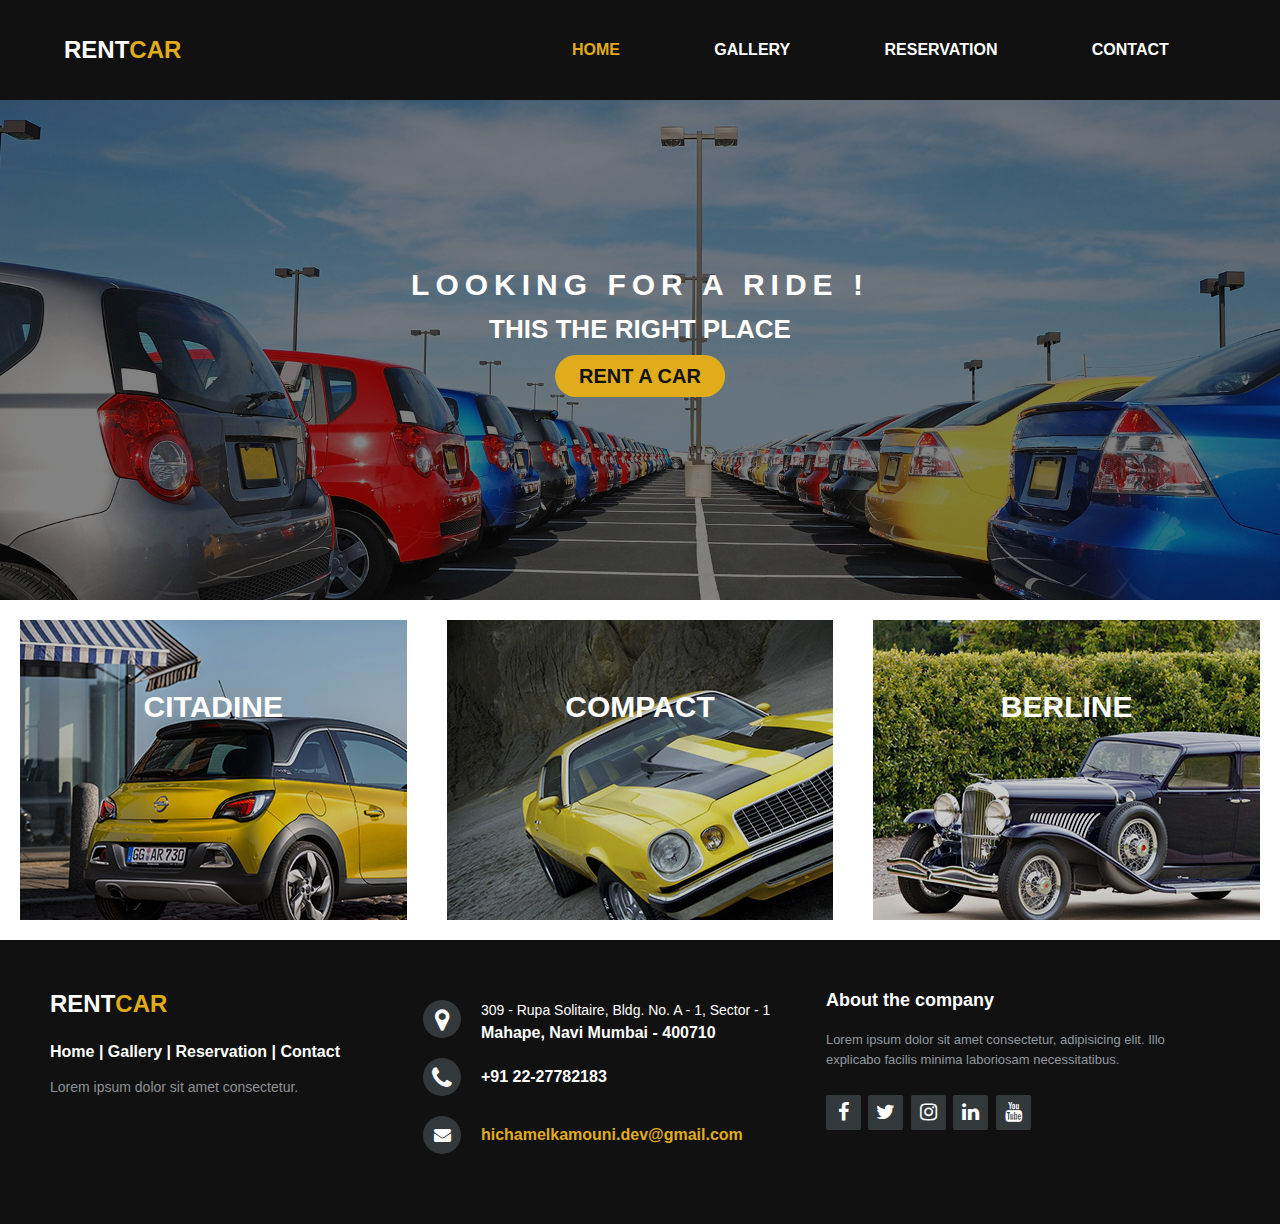
<file: index.html>
<!DOCTYPE html>
<html lang="en" dir="ltr">

<head>
    <meta charset="utf-8">
    <title></title>
    <link rel="stylesheet" href="style-home.css">
    <meta name="viewport" content="width=device-width, initial-scale=1">
    <meta name="description" content="website for rental cars">
    <meta name="keywords" content="rental cars, rent a car, car rental, rent, rentcar">


    <!-- symbols -->
    <link rel="stylesheet" href="https://cdnjs.cloudflare.com/ajax/libs/font-awesome/5.14.0/css/all.min.css">
    <!-- social media icons -->
    <link rel="stylesheet" href="http://maxcdn.bootstrapcdn.com/font-awesome/4.2.0/css/font-awesome.min.css">

</head>

<body>

    <!------------ beginning of the header --------->
    <nav>
        <input id="nav-toggle" type="checkbox">
        <div class="logo"><strong>RENT<span style="color:#e0ac1c">CAR</strong></span>
        </div>
        <ul class="links">
            <li><a href="index.html" style="color: #e0ac1c;">HOME</a></li>
            <li><a href="gallery.html">GALLERY</a></li>
            <li><a href="reservation.html">RESERVATION</a></li>
            <li><a href="contact.html">CONTACT</a></li>
        </ul>
        <label for="nav-toggle" class="icon-burger">
        <div class="line"></div>
        <div class="line"></div>
        <div class="line"></div>
    </label>
    </nav>
    <!------------ end of the header ------------->

    <!----------- begin of hero image ------------->
    <div class="hero-image">
        <div class="container">
            <h2><span>LOOKING FOR A RIDE !</span></h2>
            <span class="des">this the right place</span>
            <!------------ div for space between elements ------->
            <div class="div-for-space"></div>
            <!---------------- end of space between ---------->
            <a class="btn1" href="reservation.html">rent a car</a>
        </div>
    </div>
    <!----------- end of hero image  ------------------>


    <!------------ div for space between elements ------->
    <div class="div-for-space"></div>
    <!---------------- end of space between ---------->


    <!--image row start-->
    <div class="roww">
        <!--image card start-->
        <div class="imagee">
            <img src="images/citadine.jpg" alt="citadine">
            <div class="details">
                <h2><span>citadine</span></h2>
                <p>Lorem ipsum dolor sit amet, consectetur adipiscing elit, sed do eiusmod tempor incididunt ut labore et dolore magna aliqua.</p>
                <div class="more">
                    <a href="gallery.html" class="read-more">Read <span>More</span></a>
                    <div class="icon-links">
                        <a href="#"><i class="fas fa-heart"></i></a>
                        <a href="#"><i class="fas fa-eye"></i></a>
                        <a href="#"><i class="fas fa-paperclip"></i></a>
                    </div>
                </div>
            </div>
        </div>
        <!--image card end-->
        <!--image card start-->
        <div class="imagee">
            <img src="images/compact.jpg" alt="compact">
            <div class="details">
                <h2><span>compact</span></h2>
                <p>Lorem ipsum dolor sit amet, consectetur adipiscing elit, sed do eiusmod tempor incididunt ut labore et dolore magna aliqua.</p>
                <div class="more">
                    <a href="gallery.html" class="read-more">Read <span>More</span></a>
                    <div class="icon-links">
                        <a href="#"><i class="fas fa-heart"></i></a>
                        <a href="#"><i class="fas fa-eye"></i></a>
                        <a href="#"><i class="fas fa-paperclip"></i></a>
                    </div>
                </div>
            </div>
        </div>
        <!--image card end-->
        <!--image card start-->
        <div class="imagee">
            <img src="images/berline.jpg" alt="berline">
            <div class="details">
                <h2><span>berline</span></h2>
                <p>Lorem ipsum dolor sit amet, consectetur adipiscing elit, sed do eiusmod tempor incididunt ut labore et dolore magna aliqua.</p>
                <div class="more">
                    <a href="gallery.html" class="read-more">Read <span>More</span></a>
                    <div class="icon-links">
                        <a href="#"><i class="fas fa-heart"></i></a>
                        <a href="#"><i class="fas fa-eye"></i></a>
                        <a href="#"><i class="fas fa-paperclip"></i></a>
                    </div>
                </div>
            </div>
        </div>
        <!--image card end-->
    </div>
    <!--image row end-->




    <!------------ beginning of footer --------->
    <footer class="footer-distributed">

        <div class="footer-left">
            <h3>RENT<span>CAR</span></h3>

            <p class="footer-links">
                <a href="#">Home</a> |
                <a href="#">Gallery</a> |
                <a href="#">Reservation</a> |
                <a href="#">Contact</a>
            </p>

            <p class="footer-company-name">Lorem ipsum dolor sit amet consectetur.</p>
        </div>

        <div class="footer-center">
            <div>
                <i class="fa fa-map-marker"></i>
                <p><span>309 - Rupa Solitaire,
                     Bldg. No. A - 1, Sector - 1</span> Mahape, Navi Mumbai - 400710</p>
            </div>

            <div>
                <i class="fa fa-phone"></i>
                <p>+91 22-27782183</p>
            </div>
            <div>
                <i class="fa fa-envelope"></i>
                <p><a href="mailto:hichamelkamouni.dev@gmail.com">hichamelkamouni.dev@gmail.com</a></p>
            </div>
        </div>
        <div class="footer-right">
            <p class="footer-company-about">
                <span>About the company</span> Lorem ipsum dolor sit amet consectetur, adipisicing elit. Illo explicabo facilis minima laboriosam necessitatibus.</p>
            <div class="footer-icons">
                <a href="#"><i class="fa fa-facebook"></i></a>
                <a href="#"><i class="fa fa-twitter"></i></a>
                <a href="#"><i class="fa fa-instagram"></i></a>
                <a href="#"><i class="fa fa-linkedin"></i></a>
                <a href="#"><i class="fa fa-youtube"></i></a>
            </div>
        </div>
    </footer>
    <!------------ end of the footer --------->

</body>

</html>
</file>
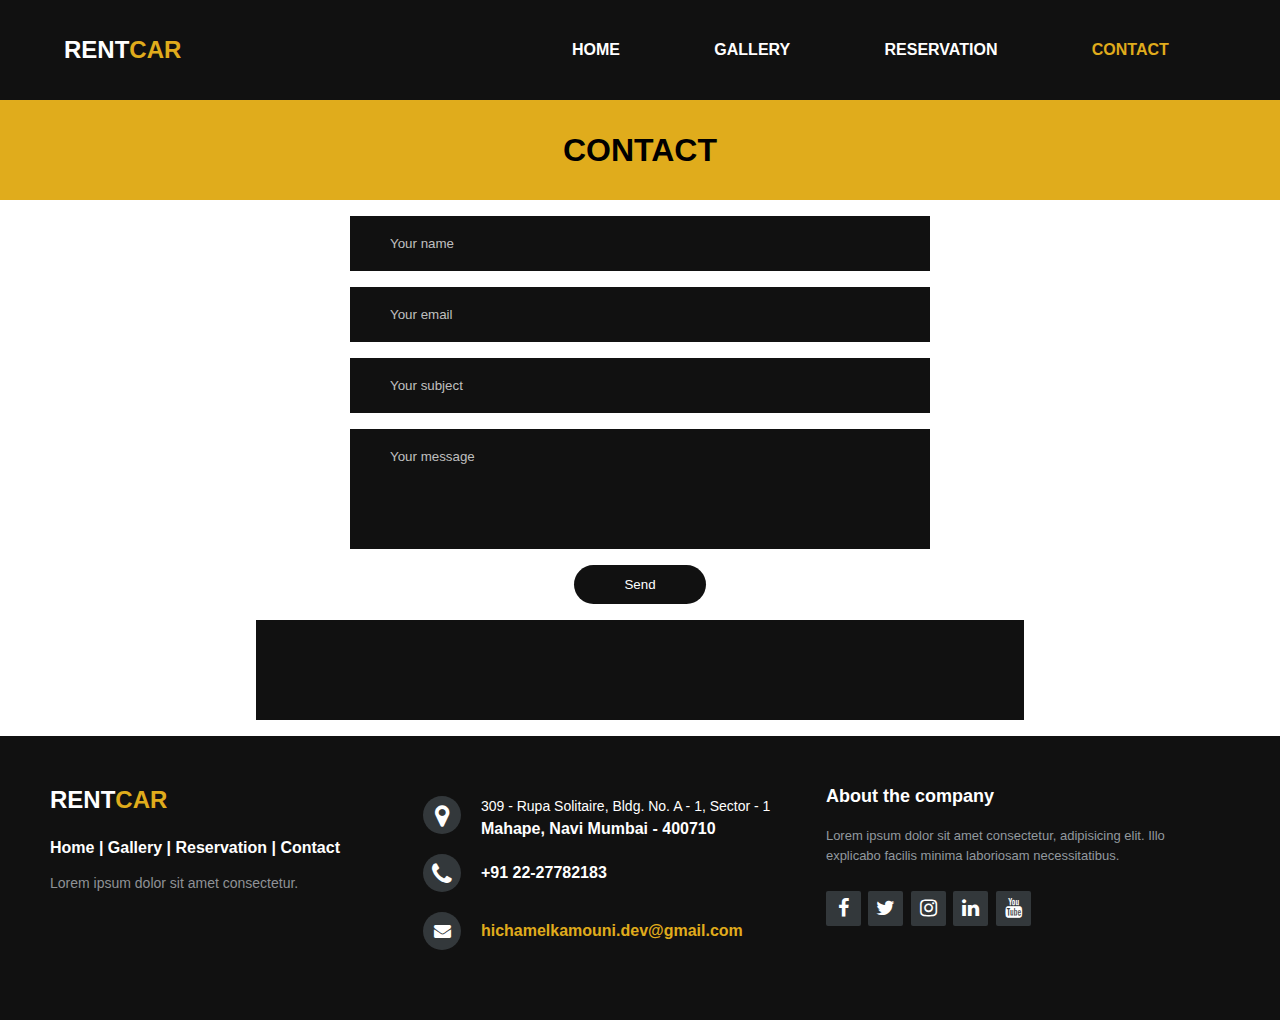
<file: contact.html>
<!DOCTYPE html>
<html lang="en" dir="ltr">

<head>
    <meta charset="utf-8">
    <title></title>
    <link rel="stylesheet" href="style-contact.css">
    <meta name="viewport" content="width=device-width, initial-scale=1">

    <!-- symbols -->
    <link rel="stylesheet" href="https://cdnjs.cloudflare.com/ajax/libs/font-awesome/5.14.0/css/all.min.css">
    <!-- social media icons -->
    <link rel="stylesheet" href="http://maxcdn.bootstrapcdn.com/font-awesome/4.2.0/css/font-awesome.min.css">

</head>

<body>


    <!------------ beginning of the header --------->
    <nav>
        <input id="nav-toggle" type="checkbox">
        <div class="logo"><strong>RENT<span style="color:#e0ac1c">CAR</strong></span>
        </div>
        <ul class="links">
            <li><a href="index.html">HOME</a></li>
            <li><a href="gallery.html">GALLERY</a></li>
            <li><a href="reservation.html">RESERVATION</a></li>
            <li><a href="contact.html" style="color: #e0ac1c;">CONTACT</a></li>
        </ul>
        <label for="nav-toggle" class="icon-burger">
        <div class="line"></div>
        <div class="line"></div>
        <div class="line"></div>
    </label>
    </nav>
    <!------------ end of the header --------->

    <div class="contact">
        <h1>CONTACT</h1>
    </div>

    <!------------ div for space between elements ------->
    <div class="div-for-space"></div>
    <!---------------- end of space between ---------->

    <div class="contact-section">

        <div class="border"></div>
        <form class="contact-form" action="index.html" method="post">
            <input type="text" id="name" class="contact-form-text contact-form-text2" placeholder="Your name" required>
            <input type="email" id="email" class="contact-form-text" placeholder="Your email">
            <input type="subject" id="subject" class="contact-form-text" placeholder="Your subject">
            <textarea id="message" class="contact-form-text" placeholder="Your message"></textarea>
            <center><input type="button" class="contact-form-btn" value="Send" onclick="xfunction()"></center>
        </form>
    </div>
    <!------------ div for space between elements ------->
    <div class="div-for-space"></div>
    <!---------------- end of space between ---------->

    <div class="data-area">

        <p class="space-p" id="afficher-name"></p>

        <p class="space-p" id="afficher-email"></p>

        <p class="space-p" id="afficher-subject"></p>

        <p class="space-p" id="afficher-message"></p>

    </div>

    <!------------ div for space between elements ------->
    <div class="div-for-space"></div>
    <!---------------- end of space between ---------->

    <!------------ beginning of footer --------->
    <footer class="footer-distributed">

        <div class="footer-left">
            <h3>RENT<span>CAR</span></h3>

            <p class="footer-links">
                <a href="#">Home</a> |
                <a href="#">Gallery</a> |
                <a href="#">Reservation</a> |
                <a href="#">Contact</a>
            </p>

            <p class="footer-company-name">Lorem ipsum dolor sit amet consectetur.</p>
        </div>

        <div class="footer-center">
            <div>
                <i class="fa fa-map-marker"></i>
                <p><span>309 - Rupa Solitaire,
                     Bldg. No. A - 1, Sector - 1</span> Mahape, Navi Mumbai - 400710</p>
            </div>

            <div>
                <i class="fa fa-phone"></i>
                <p>+91 22-27782183</p>
            </div>
            <div>
                <i class="fa fa-envelope"></i>
                <p><a href="mailto:hichamelkamouni.dev@gmail.com">hichamelkamouni.dev@gmail.com</a></p>
            </div>
        </div>
        <div class="footer-right">
            <p class="footer-company-about">
                <span>About the company</span> Lorem ipsum dolor sit amet consectetur, adipisicing elit. Illo explicabo facilis minima laboriosam necessitatibus.</p>
            <div class="footer-icons">
                <a href="#"><i class="fa fa-facebook"></i></a>
                <a href="#"><i class="fa fa-twitter"></i></a>
                <a href="#"><i class="fa fa-instagram"></i></a>
                <a href="#"><i class="fa fa-linkedin"></i></a>
                <a href="#"><i class="fa fa-youtube"></i></a>
            </div>
        </div>
    </footer>
    <!------------ end of the footer --------->









    <script type="text/javascript" src="js/contact-script.js"></script>

</body>

</html>
</file>
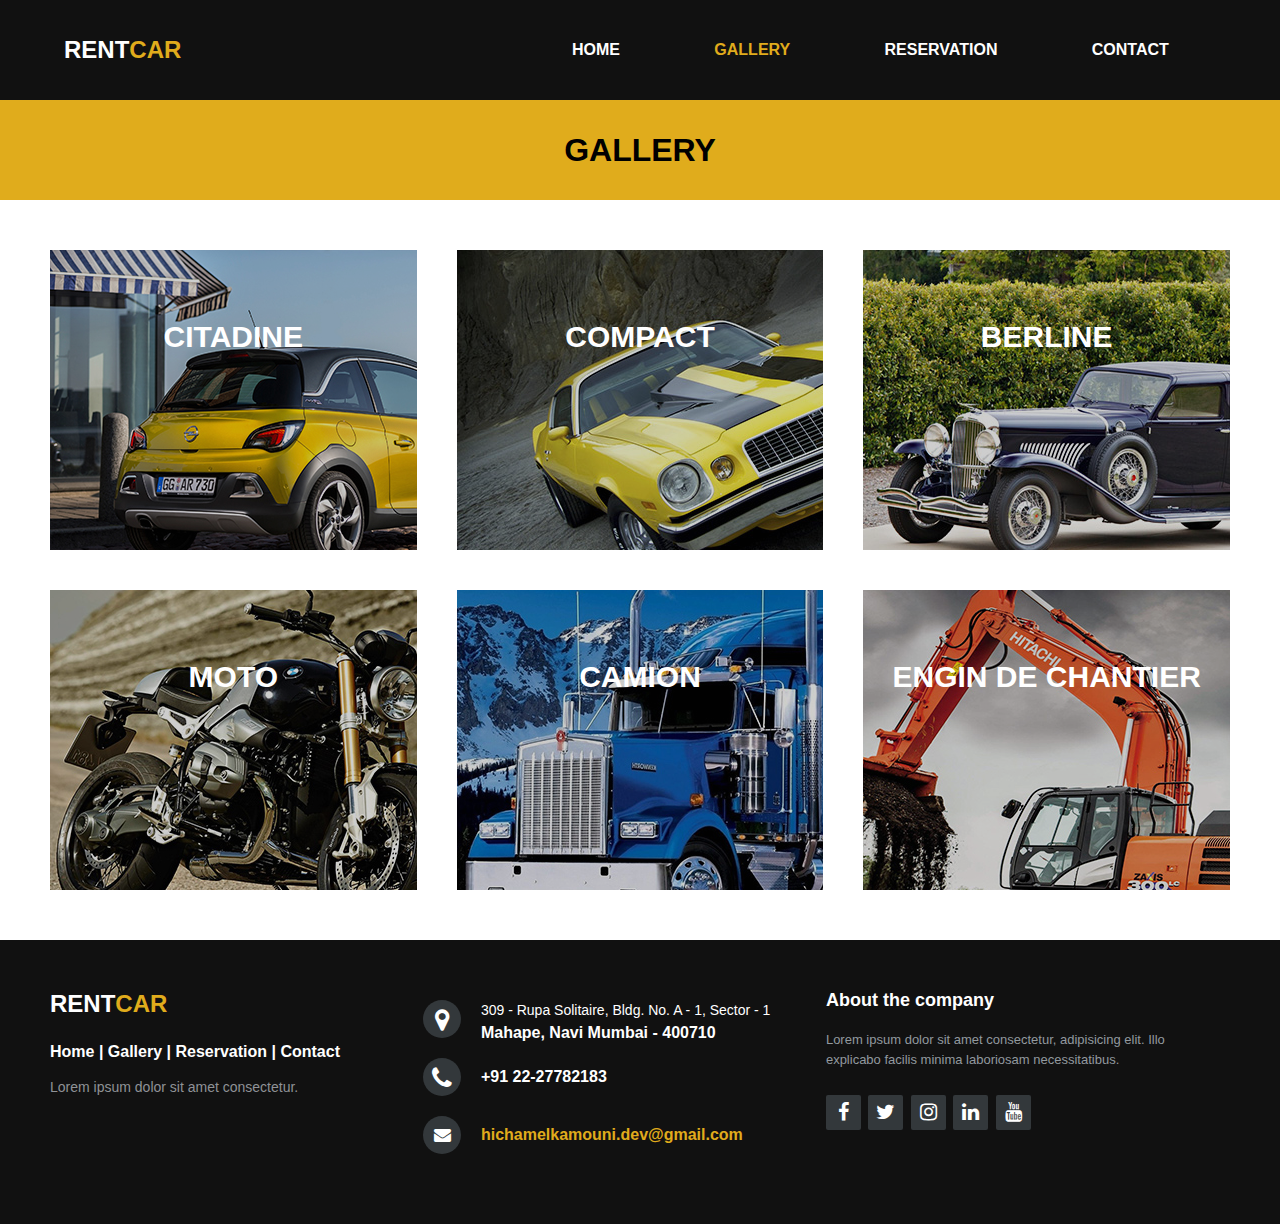
<file: gallery.html>
<!DOCTYPE html>
<html lang="en" dir="ltr">

<head>
    <meta charset="utf-8">
    <meta name="viewport" content="width=device-width, initial-scale=1.0">
    <title>GALLERY</title>
    <link rel="stylesheet" href="style-gallery.css">

    <!-- symbols -->
    <link rel="stylesheet" href="https://cdnjs.cloudflare.com/ajax/libs/font-awesome/5.14.0/css/all.min.css">
    <!-- social media icons -->
    <link rel="stylesheet" href="http://maxcdn.bootstrapcdn.com/font-awesome/4.2.0/css/font-awesome.min.css">

</head>

<body>
    <!------------ beginning of the header --------->
    <nav>
        <input id="nav-toggle" type="checkbox">
        <div class="logo"><strong>RENT<span style="color:#e0ac1c">CAR</strong></span>
        </div>
        <ul class="links">
            <li><a href="index.html">HOME</a></li>
            <li><a href="gallery.html" style="color: #e0ac1c;">GALLERY</a></li>
            <li><a href="reservation.html">RESERVATION</a></li>
            <li><a href="contact.html">CONTACT</a></li>
        </ul>
        <label for="nav-toggle" class="icon-burger">
            <div class="line"></div>
            <div class="line"></div>
            <div class="line"></div>
        </label>
    </nav>
    <!------------ end of the header --------->

    <!------------ beginning of the content --------->


    <div class="gallery">
        <h1>GALLERY</h1>
    </div>
    <!--image card layout start-->
    <div class="container">
        <!--image row start-->
        <div class="roww">
            <!--image card start-->
            <div class="imagee">
                <img src="images/citadine.jpg" alt="citadine">
                <div class="details">
                    <h2><span>citadine</span></h2>
                    <p>Lorem ipsum dolor sit amet, consectetur adipiscing elit, sed do eiusmod tempor incididunt ut labore et dolore magna aliqua.</p>
                    <div class="more">
                        <a href="Reservation.html" class="read-more">RENT <span>NOW</span></a>
                        <div class="icon-links">
                            <a href="#"><i class="fas fa-heart"></i></a>
                            <a href="#"><i class="fas fa-eye"></i></a>
                            <a href="#"><i class="fas fa-paperclip"></i></a>
                        </div>
                    </div>
                </div>
            </div>
            <!--image card end-->
            <!--image card start-->
            <div class="imagee">
                <img src="images/compact.jpg" alt="compact">
                <div class="details">
                    <h2><span>compact</span></h2>
                    <p>Lorem ipsum dolor sit amet, consectetur adipiscing elit, sed do eiusmod tempor incididunt ut labore et dolore magna aliqua.</p>
                    <div class="more">
                        <a href="Reservation.html" class="read-more">RENT <span>NOW</span></a>
                        <div class="icon-links">
                            <a href="#"><i class="fas fa-heart"></i></a>
                            <a href="#"><i class="fas fa-eye"></i></a>
                            <a href="#"><i class="fas fa-paperclip"></i></a>
                        </div>
                    </div>
                </div>
            </div>
            <!--image card end-->
            <!--image card start-->
            <div class="imagee">
                <img src="images/berline.jpg" alt="berline">
                <div class="details">
                    <h2><span>berline</span></h2>
                    <p>Lorem ipsum dolor sit amet, consectetur adipiscing elit, sed do eiusmod tempor incididunt ut labore et dolore magna aliqua.</p>
                    <div class="more">
                        <a href="Reservation.html" class="read-more">RENT <span>NOW</span></a>
                        <div class="icon-links">
                            <a href="#"><i class="fas fa-heart"></i></a>
                            <a href="#"><i class="fas fa-eye"></i></a>
                            <a href="#"><i class="fas fa-paperclip"></i></a>
                        </div>
                    </div>
                </div>
            </div>
            <!--image card end-->
        </div>
        <!--image row end-->
        <!--image row start-->
        <div class="roww">
            <!--image card start-->
            <div class="imagee">
                <img src="images/moto.jpg" alt="moto">
                <div class="details">
                    <h2><span>moto</span></h2>
                    <p>Lorem ipsum dolor sit amet, consectetur adipiscing elit, sed do eiusmod tempor incididunt ut labore et dolore magna aliqua.</p>
                    <div class="more">
                        <a href="Reservation.html" class="read-more">RENT <span>NOW</span></a>
                        <div class="icon-links">
                            <a href="#"><i class="fas fa-heart"></i></a>
                            <a href="#"><i class="fas fa-eye"></i></a>
                            <a href="#"><i class="fas fa-paperclip"></i></a>
                        </div>
                    </div>
                </div>
            </div>
            <!--image card end-->
            <!--image card start-->
            <div class="imagee">
                <img src="images/camion.jpg" alt="camion">
                <div class="details">
                    <h2><span>camion</span></h2>
                    <p>Lorem ipsum dolor sit amet, consectetur adipiscing elit, sed do eiusmod tempor incididunt ut labore et dolore magna aliqua.</p>
                    <div class="more">
                        <a href="Reservation.html" class="read-more">RENT <span>NOW</span></a>
                        <div class="icon-links">
                            <a href="#"><i class="fas fa-heart"></i></a>
                            <a href="#"><i class="fas fa-eye"></i></a>
                            <a href="#"><i class="fas fa-paperclip"></i></a>
                        </div>
                    </div>
                </div>
            </div>
            <!--image card end-->
            <!--image card start-->
            <div class="imagee">
                <img src="images/construction-machine.jpg" alt="">
                <div class="details">
                    <h2><span>Engin de chantier</span></h2>
                    <p>Lorem ipsum dolor sit amet, consectetur adipiscing elit, sed do eiusmod tempor incididunt ut labore et dolore magna aliqua.</p>
                    <div class="more">
                        <a href="Reservation.html" class="read-more">Rent <span>NOW</span></a>
                        <div class="icon-links">
                            <a href="#"><i class="fas fa-heart"></i></a>
                            <a href="#"><i class="fas fa-eye"></i></a>
                            <a href="#"><i class="fas fa-paperclip"></i></a>
                        </div>
                    </div>
                </div>
            </div>
            <!--image card end-->
        </div>
        <!--image row end-->
    </div>
    <!--image card layout end-->

    <!------------ beginning of footer --------->
    <footer class="footer-distributed">

        <div class="footer-left">
            <h3>RENT<span>CAR</span></h3>

            <p class="footer-links">
                <a href="#">Home</a> |
                <a href="#">Gallery</a> |
                <a href="#">Reservation</a> |
                <a href="#">Contact</a>
            </p>

            <p class="footer-company-name">Lorem ipsum dolor sit amet consectetur.</p>
        </div>

        <div class="footer-center">
            <div>
                <i class="fa fa-map-marker"></i>
                <p><span>309 - Rupa Solitaire,
                     Bldg. No. A - 1, Sector - 1</span> Mahape, Navi Mumbai - 400710</p>
            </div>

            <div>
                <i class="fa fa-phone"></i>
                <p>+91 22-27782183</p>
            </div>
            <div>
                <i class="fa fa-envelope"></i>
                <p><a href="mailto:hichamelkamouni.dev@gmail.com">hichamelkamouni.dev@gmail.com</a></p>
            </div>
        </div>
        <div class="footer-right">
            <p class="footer-company-about">
                <span>About the company</span> Lorem ipsum dolor sit amet consectetur, adipisicing elit. Illo explicabo facilis minima laboriosam necessitatibus.</p>
            <div class="footer-icons">
                <a href="#"><i class="fa fa-facebook"></i></a>
                <a href="#"><i class="fa fa-twitter"></i></a>
                <a href="#"><i class="fa fa-instagram"></i></a>
                <a href="#"><i class="fa fa-linkedin"></i></a>
                <a href="#"><i class="fa fa-youtube"></i></a>
            </div>
        </div>
    </footer>
    <!------------ end of the footer --------->
</body>

</html>
</file>
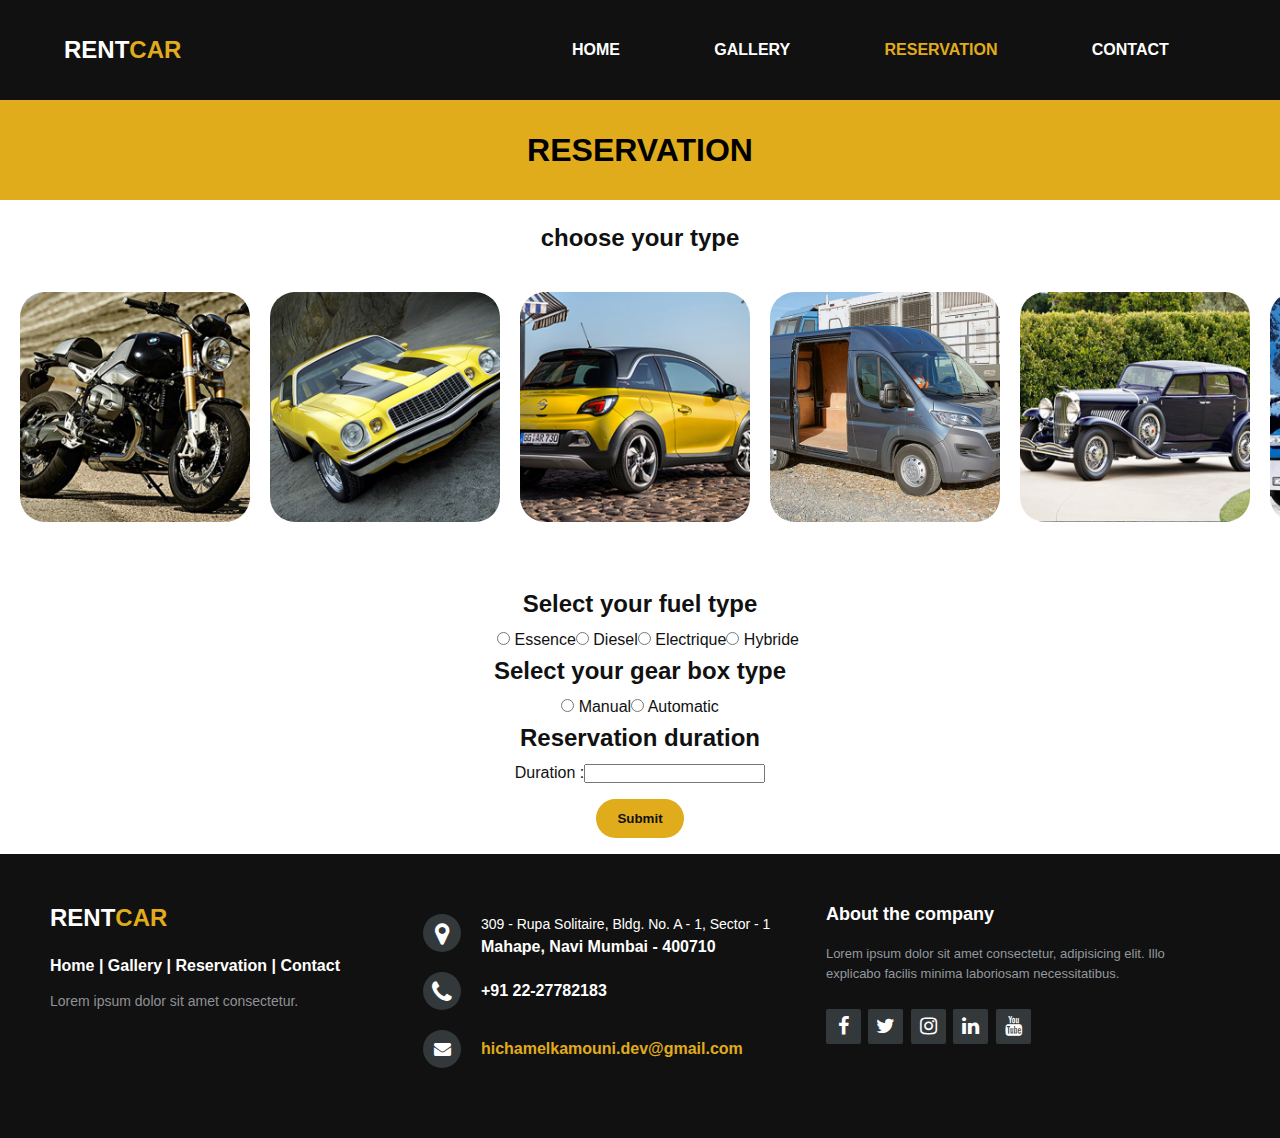
<file: reservation.html>
<!DOCTYPE html>
<html lang="en" dir="ltr">

<head>
    <meta charset="utf-8">
    <meta name="viewport" content="width=device-width, initial-scale=1.0">
    <title>RESERVATION</title>
    <link rel="stylesheet" href="style-reservation.css">

    <!-- symbols -->
    <link rel="stylesheet" href="https://cdnjs.cloudflare.com/ajax/libs/font-awesome/5.14.0/css/all.min.css">
    <!-- social media icons -->
    <link rel="stylesheet" href="http://maxcdn.bootstrapcdn.com/font-awesome/4.2.0/css/font-awesome.min.css">

</head>

<body>
    <!------------ beginning of the header --------->
    <nav>
        <input id="nav-toggle" type="checkbox">
        <div class="logo"><strong>RENT<span style="color:#e0ac1c">CAR</strong></span>
        </div>
        <ul class="links">
            <li><a href="index.html">HOME</a></li>
            <li><a href="gallery.html">GALLERY</a></li>
            <li><a href="reservation.html" style="color: #e0ac1c;">RESERVATION</a></li>
            <li><a href="contact.html">CONTACT</a></li>
        </ul>
        <label for="nav-toggle" class="icon-burger">
            <div class="line"></div>
            <div class="line"></div>
            <div class="line"></div>
        </label>
    </nav>
    <!------------ end of the header --------->

    <!------------ beginning of the content --------->


    <div class="gallery">
        <h1>RESERVATION</h1>
    </div>

    <!------------ div for space between elements ------->
    <div class="div-for-space"></div>
    <!---------------- end of space between ---------->

    <!--------------- reservation ------------------->

    <h2 class="choose">choose your type</h2>

    <div class="type">
        <img class="slide" id="moto" src="images/moto1.jpg" alt="motorcycle" onclick="choix(this.id)">
        <img class="slide" id="compact" src="images/compact1.jpg" alt="compact-car" onclick="choix(this.id)">
        <img class="slide" id="citadine" src="images/citadine1.jpg" alt="citadine-car" onclick="choix(this.id)">
        <img class="slide" id="utilitaire" src="images/utilitaire1.jpg" alt="utilitaire-car" onclick="choix(this.id)">
        <img class="slide" id="berlin" src="images/berline1.jpg" alt="berlin-car" onclick="choix(this.id)">
        <img class="slide" id="truck" src="images/camion1.jpg" alt="camion" onclick="choix(this.id)">
        <img class="slide" id="cm" src="images/construction-machine1.jpg" alt="construction-machine" onclick="choix(this.id)">
    </div>

    <!------------------------fuel------------------------>

    <h2 class="choose">Select your fuel type</h2>
    <form class="feul">
        <div class="carburant">
            <input type="radio" id="essence" name="radio" value="0.14" onclick="fuelP(this.value)">
            <label for="essence">Essence</label>
        </div>
        <div class="carburant">
            <input type="radio" id="diesel" name="radio" value="0.21" onclick="fuelP(this.value)">
            <label for="diesel">Diesel</label>
        </div>
        <div class="carburant">
            <input type="radio" id="electrique" name="radio" value="0.05" onclick="fuelP(this.value)">
            <label for="electrique">Electrique</label>
        </div>
        <div class="carburant">
            <input type="radio" id="hybride" name="radio" value="0.09" onclick="fuelP(this.value)">
            <label for="hybride">Hybride</label>
        </div>
    </form>

    <!-----------------------gear box----------------------->

    <h2 class="choose">Select your gear box type</h2>
    <form class="gear-box">
        <div class="gear" id="manual1">
            <input type="radio" id="manual" name="gear" value="manual">
            <label for="manual">Manual</label>
        </div>
        <div class="gear" id="automatic1">
            <input type="radio" id="automatic" name="gear" value="automatic">
            <label for="automatic">Automatic</label>
        </div>
    </form>

    <!-----------------------Reservation duration----------------------->

    <h2 class="choose">Reservation duration</h2>
    <div class="duration">
        <label for="date">Duration :</label>
        <input type="number" id="days" name="days">
    </div>

    <!------------ div for space between elements ------->
    <div class="div-for-space"></div>
    <!---------------- end of space between ---------->


    <div class="submit-1">
        <input type="submit" name="" value="Submit" onclick="calc()" class="submit">
    </div>

    <!------------ div for space between elements ------->
    <div class="div-for-space"></div>
    <!---------------- end of space between ---------->


    <!------------ beginning of footer --------->
    <footer class="footer-distributed">

        <div class="footer-left">
            <h3>RENT<span>CAR</span></h3>

            <p class="footer-links">
                <a href="#">Home</a> |
                <a href="#">Gallery</a> |
                <a href="#">Reservation</a> |
                <a href="#">Contact</a>
            </p>

            <p class="footer-company-name">Lorem ipsum dolor sit amet consectetur.</p>
        </div>

        <div class="footer-center">
            <div>
                <i class="fa fa-map-marker"></i>
                <p><span>309 - Rupa Solitaire,
                     Bldg. No. A - 1, Sector - 1</span> Mahape, Navi Mumbai - 400710</p>
            </div>

            <div>
                <i class="fa fa-phone"></i>
                <p>+91 22-27782183</p>
            </div>
            <div>
                <i class="fa fa-envelope"></i>
                <p><a href="mailto:hichamelkamouni.dev@gmail.com">hichamelkamouni.dev@gmail.com</a></p>
            </div>
        </div>
        <div class="footer-right">
            <p class="footer-company-about">
                <span>About the company</span> Lorem ipsum dolor sit amet consectetur, adipisicing elit. Illo explicabo facilis minima laboriosam necessitatibus.</p>
            <div class="footer-icons">
                <a href="#"><i class="fa fa-facebook"></i></a>
                <a href="#"><i class="fa fa-twitter"></i></a>
                <a href="#"><i class="fa fa-instagram"></i></a>
                <a href="#"><i class="fa fa-linkedin"></i></a>
                <a href="#"><i class="fa fa-youtube"></i></a>
            </div>
        </div>
    </footer>
    <!------------ end of the footer --------->




    <script>
        var type, basePrice, fuel, tranPrice = 0,
            total;


        function choix(e) {
            type = e;
            var a = document.getElementsByName('radio');
            for (var i = 0; i < a.length; i++) {
                a[i].disabled = true;
            }


            var b = document.getElementsByName('gear');
            for (var i = 0; i < b.length; i++) {
                b[i].disabled = true;
            }


            switch (type) {
                case "moto":
                    document.querySelector("#essence").disabled = false;
                    document.querySelector("#electrique").disabled = false;
                    basePrice = 10;
                    break;


                case "compact":
                    document.querySelector("#manual").disabled = false;
                    document.querySelector("#manual").checked = true;
                    document.querySelector("#hybride").disabled = false;
                    document.querySelector("#essence").disabled = false;
                    document.querySelector("#diesel").disabled = false;
                    basePrice = 14;
                    break;


                case "citadine":
                    document.querySelector("#manual").disabled = false;
                    document.querySelector("#manual").checked = true;
                    document.querySelector("#electrique").disabled = false;
                    document.querySelector("#hybride").disabled = false;
                    document.querySelector("#essence").disabled = false;
                    document.querySelector("#diesel").disabled = false;
                    basePrice = 12;
                    break;


                case "utilitaire":
                    document.querySelector("#manual").disabled = false;
                    document.querySelector("#manual").checked = true;
                    document.querySelector("#diesel").disabled = false;
                    document.querySelector("#diesel").checked = true;
                    basePrice = 16;
                    break;

                case "berlin":
                    document.querySelector("#automatic").disabled = false;
                    document.querySelector("#automatic").checked = true;
                    document.querySelector("#hybride").disabled = false;
                    document.querySelector("#essence").disabled = false;
                    document.querySelector("#diesel").disabled = false;
                    basePrice = 20;
                    tranPrice = 0.19;
                    break;

                case "truck":
                    document.querySelector("#automatic").disabled = false;
                    document.querySelector("#automatic").checked = true;
                    document.querySelector("#diesel").disabled = false;
                    document.querySelector("#diesel").checked = true;
                    basePrice = 250;
                    tranPrice = 0.19;
                    break;

                case "cm":
                    document.querySelector("#manual").disabled = false;
                    document.querySelector("#manual").checked = true;
                    document.querySelector("#diesel").disabled = false;
                    document.querySelector("#essence").disabled = false;
                    basePrice = 900;
                    break;

            }


        }

        /* fuel */
        function fuelP(e) {
            fuel = e;
        }

        /* calcul */
        function calc() {
            var days = document.querySelector("#days").value;

            total = (basePrice + (basePrice * fuel) + (basePrice * tranPrice)) * days;

            alert(total);
        }
    </script>
</body>

</html>
</file>
<file: style-home.css>
* {
    margin: 0;
    padding: 0;
    box-sizing: border-box;
    font-family: 'Montserrat', sans-serif;
}

body {
    height: 100vh;
    background: #fff;
}


/* ------------ begin of header ----------------- */

nav {
    position: relative;
    z-index: 10;
    left: 0;
    right: 0;
    top: 0;
    padding: 0 5%;
    height: 100px;
    background-color: #111;
}

nav .logo {
    float: left;
    width: 40%;
    height: 100%;
    display: flex;
    align-items: center;
    font-size: 24px;
    color: #fff;
}

nav .links {
    float: right;
    padding: 0;
    margin: 0;
    width: 60%;
    height: 100%;
    display: flex;
    justify-content: space-around;
    align-items: center;
}

nav .links li {
    list-style: none;
}

nav .links a {
    display: block;
    padding: 1em;
    font-size: 16px;
    font-weight: bold;
    color: #fff;
    text-decoration: none;
}

nav .links a:hover {
    color: #e0ac1c;
    ;
}

#nav-toggle {
    position: absolute;
    top: -100px;
}

nav .icon-burger {
    display: none;
    position: absolute;
    right: 5%;
    top: 50%;
    transform: translateY(-50%);
}

nav .icon-burger .line {
    width: 30px;
    height: 5px;
    background-color: #fff;
    margin: 5px;
    border-radius: 3px;
    transition: all .3s ease-in-out;
}

.right-col {
    width: 100%;
    margin-bottom: 60px;
}

.left-col {
    width: 100%;
    text-align: center;
}


/* Responsive header css */

@media screen and (max-width: 768px) {
    nav .logo {
        float: none;
        width: auto;
        justify-content: center;
    }
    nav .links {
        float: none;
        position: fixed;
        z-index: 9;
        left: 0;
        right: 0;
        top: 100px;
        bottom: 100%;
        width: auto;
        height: auto;
        flex-direction: column;
        justify-content: space-evenly;
        background-color: rgba(0, 0, 0, .8);
        overflow: hidden;
        box-sizing: border-box;
        transition: all .5s ease-in-out;
    }
    nav .links a {
        font-size: 20px;
    }
    nav :checked~.links {
        bottom: 0;
    }
    nav .icon-burger {
        display: block;
    }
    nav :checked~.icon-burger .line:nth-child(1) {
        transform: translateY(10px) rotate(225deg);
    }
    nav :checked~.icon-burger .line:nth-child(3) {
        transform: translateY(-10px) rotate(-225deg);
    }
    nav :checked~.icon-burger .line:nth-child(2) {
        opacity: 0;
    }
}


/* ---------- begin reservation page ------------- */

.hero-image {
    position: relative;
    height: 500px;
    overflow: hidden;
    background-image: linear-gradient(rgba(0, 0, 0, 0.5), rgba(8, 8, 8, 0.5)), url("images/bg1.jpg");
    background-size: cover;
    background-repeat: none;
    background-position: center;
}

.container {
    position: absolute;
    top: 45%;
    left: 50%;
    transform: translate(-50%, -50%);
    /* overflow: hidden; */
    text-align: center;
    color: white;
    font-weight: 700;
    text-transform: uppercase;
}

.container h2 {
    font-size: 30px;
    letter-spacing: 0.2em;
}

.container h2 span {
    /*         border: 10px solid black;*/
    padding: 6px 14px;
    display: inline-block;
}

.des {
    margin: 6px auto 20px;
    display: block;
    font-size: 26px;
    /* text-shadow: 0 0 10px black; */
}

.btn1 {
    color: #111;
    padding: 10px 24px;
    font-size: 20px;
    text-decoration: none;
    background-color: #e0ac1c;
    border-radius: 30px;
    transition: 0.3s all;
}

.btn1:hover {
    color: #e0ac1c;
    background-color: #111;
}


/* -------------- end reservation page ---------------- */


/* ---------------------------------------------------- */


/* -------------- begin gallery page ------------------ */

.roww {
    width: 100%;
    display: flex;
    justify-content: center;
    flex-wrap: wrap;
}

.imagee {
    background: #0a0a0a;
    position: relative;
    flex: 1;
    max-width: 460px;
    height: 300px;
    margin: 20px;
    overflow: hidden;
}

.imagee img {
    opacity: 0.8;
    position: relative;
    vertical-align: top;
    transition: 0.6s;
    transition-property: opacity;
}

.imagee:hover img {
    opacity: 1;
}

.imagee .details {
    z-index: 1;
    position: absolute;
    top: 0;
    right: 0;
    color: #fff;
    width: 100%;
    height: 100%;
}

.imagee .details h2 {
    text-align: center;
    font-size: 30px;
    text-transform: uppercase;
    font-weight: 300;
    margin-top: 70px;
    transition: 0.4s;
    transition-property: transform;
}

.imagee .details h2 span {
    font-weight: 900;
}

.imagee:hover .details h2 {
    transform: translateY(-30px);
}

.imagee .details p {
    margin: 30px 30px 0 30px;
    font-size: 18px;
    font-weight: 600;
    text-align: center;
    opacity: 0;
    transition: 0.6s;
    transition-property: opacity, transform;
}

.imagee:hover .details p {
    opacity: 1;
    transform: translateY(-40px);
}

.more {
    position: absolute;
    background: rgba(255, 255, 255, 0.8);
    width: 100%;
    display: flex;
    justify-content: space-between;
    align-items: center;
    padding: 15px;
    bottom: -60px;
    transition: 0.6s;
    transition-property: bottom;
}

.imagee:hover .more {
    bottom: 0;
}

.more .read-more {
    color: #000;
    text-decoration: none;
    font-size: 20px;
    font-weight: 500;
    text-transform: uppercase;
}

.more .read-more span {
    font-weight: 900;
}

.more .icon-links i {
    color: #000;
    font-size: 20px;
}

.more .icon-links a:not(:last-child) i {
    margin-right: 20px;
}

@media (max-width: 1080px) {
    .imagee {
        flex: 100%;
        max-width: 480px;
    }
}

@media (max-width: 400px) {
    .imagee .details p {
        font-size: 16px;
    }
    .more .read-more,
    .more .icon-links a i {
        font-size: 18px;
    }
}


/*--------- beginning of footer ------------*/

.footer-distributed {
    background-color: #111;
    box-sizing: border-box;
    width: 100%;
    text-align: left;
    font: bold 16px sans-serif;
    padding: 50px 50px 60px 50px;
    /* margin-top: 80px; */
}

.footer-distributed .footer-left,
.footer-distributed .footer-center,
.footer-distributed .footer-right {
    display: inline-block;
    vertical-align: top;
}


/* Footer left */

.footer-distributed .footer-left {
    width: 30%;
}

.footer-distributed h3 {
    color: #ffffff;
    font-size: 24px;
    margin: 0;
}


/* The company logo */

.footer-distributed img {
    width: 30%;
}

.footer-distributed h3 span {
    color: #e0ac1c;
}


/* Footer links */

.footer-distributed .footer-links {
    color: #ffffff;
    margin: 20px 0 12px;
}

.footer-distributed .footer-links a {
    display: inline-block;
    line-height: 1.8;
    text-decoration: none;
    color: inherit;
}

.footer-distributed .footer-company-name {
    color: #8f9296;
    font-size: 14px;
    font-weight: normal;
    margin: 0;
}


/* Footer Center */

.footer-distributed .footer-center {
    width: 35%;
}

.footer-distributed .footer-center i {
    background-color: #33383b;
    color: #ffffff;
    font-size: 25px;
    width: 38px;
    height: 38px;
    border-radius: 50%;
    text-align: center;
    line-height: 42px;
    margin: 10px 15px;
    vertical-align: middle;
}

.footer-distributed .footer-center i.fa-envelope {
    font-size: 17px;
    line-height: 38px;
}

.footer-distributed .footer-center p {
    display: inline-block;
    color: #ffffff;
    vertical-align: middle;
    margin: 0;
}

.footer-distributed .footer-center p span {
    display: block;
    font-weight: normal;
    font-size: 14px;
    line-height: 2;
}

.footer-distributed .footer-center p a {
    color: #e0ac1c;
    text-decoration: none;
    ;
}


/* Footer Right */

.footer-distributed .footer-right {
    width: 30%;
}

.footer-distributed .footer-company-about {
    line-height: 20px;
    color: #92999f;
    font-size: 13px;
    font-weight: normal;
    margin: 0;
}

.footer-distributed .footer-company-about span {
    display: block;
    color: #ffffff;
    font-size: 18px;
    font-weight: bold;
    margin-bottom: 20px;
}

.footer-distributed .footer-icons {
    margin-top: 25px;
}

.footer-distributed .footer-icons a {
    display: inline-block;
    width: 35px;
    height: 35px;
    cursor: pointer;
    background-color: #33383b;
    border-radius: 2px;
    font-size: 20px;
    color: #ffffff;
    text-align: center;
    line-height: 35px;
    margin-right: 3px;
    margin-bottom: 5px;
}


/* Responsive Footer */

@media (max-width: 880px) {
    .footer-distributed .footer-left,
    .footer-distributed .footer-center,
    .footer-distributed .footer-right {
        display: block;
        width: 100%;
        margin-bottom: 40px;
        text-align: center;
    }
    .footer-distributed .footer-center i {
        margin-left: 0;
    }
}
</file>
<file: style-contact.css>
* {
    margin: 0;
    padding: 0;
    box-sizing: border-box;
    font-family: 'Montserrat', sans-serif;
}

body {
    height: 100vh;
    background: #fff;
}


/* ------------ begin of header ----------------- */

nav {
    position: relative;
    z-index: 10;
    left: 0;
    right: 0;
    top: 0;
    padding: 0 5%;
    height: 100px;
    background-color: #111;
}

nav .logo {
    float: left;
    width: 40%;
    height: 100%;
    display: flex;
    align-items: center;
    font-size: 24px;
    color: #fff;
}

nav .links {
    float: right;
    padding: 0;
    margin: 0;
    width: 60%;
    height: 100%;
    display: flex;
    justify-content: space-around;
    align-items: center;
}

nav .links li {
    list-style: none;
}

nav .links a {
    display: block;
    padding: 1em;
    font-size: 16px;
    font-weight: bold;
    color: #fff;
    text-decoration: none;
}

nav .links a:hover {
    color: #e0ac1c;
    ;
}

#nav-toggle {
    position: absolute;
    top: -100px;
}

nav .icon-burger {
    display: none;
    position: absolute;
    right: 5%;
    top: 50%;
    transform: translateY(-50%);
}

nav .icon-burger .line {
    width: 30px;
    height: 5px;
    background-color: #fff;
    margin: 5px;
    border-radius: 3px;
    transition: all .3s ease-in-out;
}

.right-col {
    width: 100%;
    margin-bottom: 60px;
}

.left-col {
    width: 100%;
    text-align: center;
}


/* Responsive CSS */

@media screen and (max-width: 768px) {
    nav .logo {
        float: none;
        width: auto;
        justify-content: center;
    }
    nav .links {
        float: none;
        position: fixed;
        z-index: 9;
        left: 0;
        right: 0;
        top: 100px;
        bottom: 100%;
        width: auto;
        height: auto;
        flex-direction: column;
        justify-content: space-evenly;
        background-color: rgba(0, 0, 0, .8);
        overflow: hidden;
        box-sizing: border-box;
        transition: all .5s ease-in-out;
    }
    nav .links a {
        font-size: 20px;
    }
    nav :checked~.links {
        bottom: 0;
    }
    nav .icon-burger {
        display: block;
    }
    nav :checked~.icon-burger .line:nth-child(1) {
        transform: translateY(10px) rotate(225deg);
    }
    nav :checked~.icon-burger .line:nth-child(3) {
        transform: translateY(-10px) rotate(-225deg);
    }
    nav :checked~.icon-burger .line:nth-child(2) {
        opacity: 0;
    }
}

@media (max-width: 1080px) {
    .imagee {
        flex: 100%;
        max-width: 480px;
    }
}

@media (max-width: 400px) {
    .imagee .details p {
        font-size: 16px;
    }
    .more .read-more,
    .more .icon-links a i {
        font-size: 18px;
    }
}


/* ----------- end of header -----------------*/


/* ----------- begin of contact us ---------------- */


/* .contact-section {
    background: linear-gradient(rgba(31, 31, 31, 0.5), rgba(0, 0, 0, 0.5)), url(bg.png) no-repeat center;
    background-size: cover;
    padding: 40px 0;
} */

.contact h1 {
    display: flex;
    justify-content: center;
    align-items: center;
    width: 100%;
    height: 100px;
    padding: 25px auto;
    background-color: #e0ac1c;
}

.div-for-space {
    padding-top: 8px;
    padding-bottom: 8px;
}

::placeholder {
    color: rgba(255, 255, 255, 0.74);
}

.contact-form {
    max-width: 600px;
    margin: auto;
    padding: 0 10px;
}

.contact-form-text {
    display: block;
    width: 100%;
    box-sizing: border-box;
    margin: 16px 0;
    border: 0;
    background: #111;
    padding: 20px 40px;
    outline: none;
    color: #fff;
    transition: 0.5s;
}

.contact-form-text2 {
    margin-top: 0px;
}

.contact-form-text:focus {
    box-shadow: 0 0 10px 4px #34495e;
}

textarea.contact-form-text {
    resize: none;
    height: 120px;
}

.contact-form-btn {
    border: 0;
    background: #111;
    color: #fff;
    padding: 12px 50px;
    border-radius: 20px;
    cursor: pointer;
    transition: 0.5s;
}

.contact-form-btn:hover {
    background: #e0ac1c;
    border: none;
}

.contact-form-btn:focus {
    outline: none;
}

.data-area {
    width: 60vw;
    margin: auto;
    padding: 0 10px;
    overflow: hidden;
    background: #111;
    padding: 20px;
    display: flex;
    flex-direction: column;
    gap: 20px;
    color: #fff;
}


/* .data-area p {} */

.data-area .sapce-p {
    font-size: 14px;
}

@media (max-width: 680px) {
    .data-area {
        width: 90vw;
    }
}


/* .data-area .space-p {
    margin-bottom: 25px;
} */


/* ---------------- end of contact us ---------------- */


/*--------- beginning of footer ------------*/

.footer-distributed {
    background-color: #111;
    box-sizing: border-box;
    width: 100%;
    text-align: left;
    font: bold 16px sans-serif;
    padding: 50px 50px 60px 50px;
    /* margin-top: 80px; */
}

.footer-distributed .footer-left,
.footer-distributed .footer-center,
.footer-distributed .footer-right {
    display: inline-block;
    vertical-align: top;
}


/* Footer left */

.footer-distributed .footer-left {
    width: 30%;
}

.footer-distributed h3 {
    color: #ffffff;
    font-size: 24px;
    margin: 0;
}


/* The company logo */

.footer-distributed img {
    width: 30%;
}

.footer-distributed h3 span {
    color: #e0ac1c;
}


/* Footer links */

.footer-distributed .footer-links {
    color: #ffffff;
    margin: 20px 0 12px;
}

.footer-distributed .footer-links a {
    display: inline-block;
    line-height: 1.8;
    text-decoration: none;
    color: inherit;
}

.footer-distributed .footer-company-name {
    color: #8f9296;
    font-size: 14px;
    font-weight: normal;
    margin: 0;
}


/* Footer Center */

.footer-distributed .footer-center {
    width: 35%;
}

.footer-distributed .footer-center i {
    background-color: #33383b;
    color: #ffffff;
    font-size: 25px;
    width: 38px;
    height: 38px;
    border-radius: 50%;
    text-align: center;
    line-height: 42px;
    margin: 10px 15px;
    vertical-align: middle;
}

.footer-distributed .footer-center i.fa-envelope {
    font-size: 17px;
    line-height: 38px;
}

.footer-distributed .footer-center p {
    display: inline-block;
    color: #ffffff;
    vertical-align: middle;
    margin: 0;
}

.footer-distributed .footer-center p span {
    display: block;
    font-weight: normal;
    font-size: 14px;
    line-height: 2;
}

.footer-distributed .footer-center p a {
    color: #e0ac1c;
    text-decoration: none;
    ;
}


/* Footer Right */

.footer-distributed .footer-right {
    width: 30%;
}

.footer-distributed .footer-company-about {
    line-height: 20px;
    color: #92999f;
    font-size: 13px;
    font-weight: normal;
    margin: 0;
}

.footer-distributed .footer-company-about span {
    display: block;
    color: #ffffff;
    font-size: 18px;
    font-weight: bold;
    margin-bottom: 20px;
}

.footer-distributed .footer-icons {
    margin-top: 25px;
}

.footer-distributed .footer-icons a {
    display: inline-block;
    width: 35px;
    height: 35px;
    cursor: pointer;
    background-color: #33383b;
    border-radius: 2px;
    font-size: 20px;
    color: #ffffff;
    text-align: center;
    line-height: 35px;
    margin-right: 3px;
    margin-bottom: 5px;
}


/* Responsive Footer */

@media (max-width: 880px) {
    .footer-distributed .footer-left,
    .footer-distributed .footer-center,
    .footer-distributed .footer-right {
        display: block;
        width: 100%;
        margin-bottom: 40px;
        text-align: center;
    }
    .footer-distributed .footer-center i {
        margin-left: 0;
    }
}
</file>
<file: style-gallery.css>
* {
    margin: 0;
    padding: 0;
    box-sizing: border-box;
    font-family: 'Montserrat', sans-serif;
}

body {
    height: 100vh;
    background: #fff;
}

nav {
    position: relative;
    z-index: 10;
    left: 0;
    right: 0;
    top: 0;
    padding: 0 5%;
    height: 100px;
    background-color: #111;
}

nav .logo {
    float: left;
    width: 40%;
    height: 100%;
    display: flex;
    align-items: center;
    font-size: 24px;
    color: #fff;
}

nav .links {
    float: right;
    padding: 0;
    margin: 0;
    width: 60%;
    height: 100%;
    display: flex;
    justify-content: space-around;
    align-items: center;
}

nav .links li {
    list-style: none;
}

nav .links a {
    display: block;
    padding: 1em;
    font-size: 16px;
    font-weight: bold;
    color: #fff;
    text-decoration: none;
}

nav .links a:hover {
    color: #e0ac1c;
    ;
}

#nav-toggle {
    position: absolute;
    top: -100px;
}

nav .icon-burger {
    display: none;
    position: absolute;
    right: 5%;
    top: 50%;
    transform: translateY(-50%);
}

nav .icon-burger .line {
    width: 30px;
    height: 5px;
    background-color: #fff;
    margin: 5px;
    border-radius: 3px;
    transition: all .3s ease-in-out;
}

.right-col {
    width: 100%;
    margin-bottom: 60px;
}

.left-col {
    width: 100%;
    text-align: center;
}

.container {
    margin: 30px;
}

.roww {
    width: 100%;
    display: flex;
    justify-content: center;
    flex-wrap: wrap;
}

.imagee {
    background: #0a0a0a;
    position: relative;
    flex: 1;
    max-width: 460px;
    height: 300px;
    margin: 20px;
    overflow: hidden;
}

.imagee img {
    opacity: 0.8;
    position: relative;
    vertical-align: top;
    transition: 0.6s;
    transition-property: opacity;
}

.imagee:hover img {
    opacity: 1;
}

.imagee .details {
    z-index: 1;
    position: absolute;
    top: 0;
    right: 0;
    color: #fff;
    width: 100%;
    height: 100%;
}

.imagee .details h2 {
    text-align: center;
    font-size: 30px;
    text-transform: uppercase;
    font-weight: 300;
    margin-top: 70px;
    transition: 0.4s;
    transition-property: transform;
}

.imagee .details h2 span {
    font-weight: 900;
}

.imagee:hover .details h2 {
    transform: translateY(-30px);
}

.imagee .details p {
    margin: 30px 30px 0 30px;
    font-size: 18px;
    font-weight: 600;
    text-align: center;
    opacity: 0;
    transition: 0.6s;
    transition-property: opacity, transform;
}

.imagee:hover .details p {
    opacity: 1;
    transform: translateY(-40px);
}

.more {
    position: absolute;
    background: rgba(255, 255, 255, 0.8);
    width: 100%;
    display: flex;
    justify-content: space-between;
    align-items: center;
    padding: 15px;
    bottom: -60px;
    transition: 0.6s;
    transition-property: bottom;
}

.imagee:hover .more {
    bottom: 0;
}

.more .read-more {
    color: #000;
    text-decoration: none;
    font-size: 20px;
    font-weight: 500;
    text-transform: uppercase;
}

.more .read-more span {
    font-weight: 900;
}

.more .icon-links i {
    color: #000;
    font-size: 20px;
}

.more .icon-links a:not(:last-child) i {
    margin-right: 20px;
}

.gallery h1 {
    display: flex;
    justify-content: center;
    align-items: center;
    width: 100%;
    height: 100px;
    padding: 25px auto;
    background-color: #e0ac1c;
}


/* Responsive CSS */

@media screen and (max-width: 768px) {
    nav .logo {
        float: none;
        width: auto;
        justify-content: center;
    }
    nav .links {
        float: none;
        position: fixed;
        z-index: 9;
        left: 0;
        right: 0;
        top: 100px;
        bottom: 100%;
        width: auto;
        height: auto;
        flex-direction: column;
        justify-content: space-evenly;
        background-color: rgba(0, 0, 0, .8);
        overflow: hidden;
        box-sizing: border-box;
        transition: all .5s ease-in-out;
    }
    nav .links a {
        font-size: 20px;
    }
    nav :checked~.links {
        bottom: 0;
    }
    nav .icon-burger {
        display: block;
    }
    nav :checked~.icon-burger .line:nth-child(1) {
        transform: translateY(10px) rotate(225deg);
    }
    nav :checked~.icon-burger .line:nth-child(3) {
        transform: translateY(-10px) rotate(-225deg);
    }
    nav :checked~.icon-burger .line:nth-child(2) {
        opacity: 0;
    }
}

@media (max-width: 1080px) {
    .imagee {
        flex: 100%;
        max-width: 480px;
    }
}

@media (max-width: 400px) {
    .imagee .details p {
        font-size: 16px;
    }
    .more .read-more,
    .more .icon-links a i {
        font-size: 18px;
    }
}


/*--------- beginning of footer ------------*/

.footer-distributed {
    background-color: #111;
    box-sizing: border-box;
    width: 100%;
    text-align: left;
    font: bold 16px sans-serif;
    padding: 50px 50px 60px 50px;
    /* margin-top: 80px; */
}

.footer-distributed .footer-left,
.footer-distributed .footer-center,
.footer-distributed .footer-right {
    display: inline-block;
    vertical-align: top;
}


/* Footer left */

.footer-distributed .footer-left {
    width: 30%;
}

.footer-distributed h3 {
    color: #ffffff;
    font-size: 24px;
    margin: 0;
}


/* The company logo */

.footer-distributed img {
    width: 30%;
}

.footer-distributed h3 span {
    color: #e0ac1c;
}


/* Footer links */

.footer-distributed .footer-links {
    color: #ffffff;
    margin: 20px 0 12px;
}

.footer-distributed .footer-links a {
    display: inline-block;
    line-height: 1.8;
    text-decoration: none;
    color: inherit;
}

.footer-distributed .footer-company-name {
    color: #8f9296;
    font-size: 14px;
    font-weight: normal;
    margin: 0;
}


/* Footer Center */

.footer-distributed .footer-center {
    width: 35%;
}

.footer-distributed .footer-center i {
    background-color: #33383b;
    color: #ffffff;
    font-size: 25px;
    width: 38px;
    height: 38px;
    border-radius: 50%;
    text-align: center;
    line-height: 42px;
    margin: 10px 15px;
    vertical-align: middle;
}

.footer-distributed .footer-center i.fa-envelope {
    font-size: 17px;
    line-height: 38px;
}

.footer-distributed .footer-center p {
    display: inline-block;
    color: #ffffff;
    vertical-align: middle;
    margin: 0;
}

.footer-distributed .footer-center p span {
    display: block;
    font-weight: normal;
    font-size: 14px;
    line-height: 2;
}

.footer-distributed .footer-center p a {
    color: #e0ac1c;
    text-decoration: none;
    ;
}


/* Footer Right */

.footer-distributed .footer-right {
    width: 30%;
}

.footer-distributed .footer-company-about {
    line-height: 20px;
    color: #92999f;
    font-size: 13px;
    font-weight: normal;
    margin: 0;
}

.footer-distributed .footer-company-about span {
    display: block;
    color: #ffffff;
    font-size: 18px;
    font-weight: bold;
    margin-bottom: 20px;
}

.footer-distributed .footer-icons {
    margin-top: 25px;
}

.footer-distributed .footer-icons a {
    display: inline-block;
    width: 35px;
    height: 35px;
    cursor: pointer;
    background-color: #33383b;
    border-radius: 2px;
    font-size: 20px;
    color: #ffffff;
    text-align: center;
    line-height: 35px;
    margin-right: 3px;
    margin-bottom: 5px;
}


/* Responsive Footer */

@media (max-width: 880px) {
    .footer-distributed .footer-left,
    .footer-distributed .footer-center,
    .footer-distributed .footer-right {
        display: block;
        width: 100%;
        margin-bottom: 40px;
        text-align: center;
    }
    .footer-distributed .footer-center i {
        margin-left: 0;
    }
}
</file>
<file: style-reservation.css>
* {
    margin: 0;
    padding: 0;
    box-sizing: border-box;
    font-family: 'Montserrat', sans-serif;
}

body {
    height: 100vh;
    background: #fff;
}

nav {
    position: relative;
    z-index: 10;
    left: 0;
    right: 0;
    top: 0;
    padding: 0 5%;
    height: 100px;
    background-color: #111;
}

nav .logo {
    float: left;
    width: 40%;
    height: 100%;
    display: flex;
    align-items: center;
    font-size: 24px;
    color: #fff;
}

nav .links {
    float: right;
    padding: 0;
    margin: 0;
    width: 60%;
    height: 100%;
    display: flex;
    justify-content: space-around;
    align-items: center;
}

nav .links li {
    list-style: none;
}

nav .links a {
    display: block;
    padding: 1em;
    font-size: 16px;
    font-weight: bold;
    color: #fff;
    text-decoration: none;
}

nav .links a:hover {
    color: #e0ac1c;
    ;
}

#nav-toggle {
    position: absolute;
    top: -100px;
}

nav .icon-burger {
    display: none;
    position: absolute;
    right: 5%;
    top: 50%;
    transform: translateY(-50%);
}

nav .icon-burger .line {
    width: 30px;
    height: 5px;
    background-color: #fff;
    margin: 5px;
    border-radius: 3px;
    transition: all .3s ease-in-out;
}

.right-col {
    width: 100%;
    margin-bottom: 60px;
}

.left-col {
    width: 100%;
    text-align: center;
}

.gallery h1 {
    display: flex;
    justify-content: center;
    align-items: center;
    width: 100%;
    height: 100px;
    padding: 25px auto;
    background-color: #e0ac1c;
}


/* Responsive CSS */

@media screen and (max-width: 768px) {
    nav .logo {
        float: none;
        width: auto;
        justify-content: center;
    }
    nav .links {
        float: none;
        position: fixed;
        z-index: 9;
        left: 0;
        right: 0;
        top: 100px;
        bottom: 100%;
        width: auto;
        height: auto;
        flex-direction: column;
        justify-content: space-evenly;
        background-color: rgba(0, 0, 0, .8);
        overflow: hidden;
        box-sizing: border-box;
        transition: all .5s ease-in-out;
    }
    nav .links a {
        font-size: 20px;
    }
    nav :checked~.links {
        bottom: 0;
    }
    nav .icon-burger {
        display: block;
    }
    nav :checked~.icon-burger .line:nth-child(1) {
        transform: translateY(10px) rotate(225deg);
    }
    nav :checked~.icon-burger .line:nth-child(3) {
        transform: translateY(-10px) rotate(-225deg);
    }
    nav :checked~.icon-burger .line:nth-child(2) {
        opacity: 0;
    }
}

@media (max-width: 1080px) {
    .imagee {
        flex: 100%;
        max-width: 480px;
    }
}

@media (max-width: 400px) {
    .imagee .details p {
        font-size: 16px;
    }
    .more .read-more,
    .more .icon-links a i {
        font-size: 18px;
    }
}

.div-for-space {
    padding-top: 8px;
    padding-bottom: 8px;
}

.div-for-space2 {
    padding: 4px auto;
}


/*------------slide------------*/

.choose {
    text-align: center;
    color: #111;
    margin-top: 8px;
}

.type img {
    height: 230px;
    border-radius: 25px;
    margin-left: 20px;
    margin-top: 40px;
}

.title-v {
    color: #C2A859;
    display: flex;
    justify-content: center;
}

.type {
    display: flex;
    flex-wrap: nowrap;
    overflow-x: scroll;
    margin-bottom: -20px;
    height: 350px;
}

.slide {
    display: inline-block;
}

.slide:hover {
    height: 280px;
    border: 5px solid #e0ac1c;
}

.type::-webkit-scrollbar {
    display: none;
}


/*------------inputs------------*/


/*------feul------*/

.feul {
    color: #111;
    text-align: center;
    margin-top: 1%;
    display: flex;
    justify-content: center;
}

.carburant {
    position: relative;
    left: 0.5em;
}


/*------gear box------*/

.gear-box {
    color: #111;
    text-align: center;
    margin-top: 1%;
    display: flex;
    justify-content: center;
}


/*------duration------*/

.duration {
    color: #111;
    text-align: center;
    margin-top: 1%;
    display: flex;
    justify-content: center;
    /* margin-bottom: 40px; */
}

.submit-1 {
    /* margin-top: 5%; */
    display: flex;
    justify-content: center;
    /* margin-bottom: 40px; */
}

.submit {
    background-color: #e0ac1c;
    color: #111;
    padding: 12px 21px;
    border: none;
    border-radius: 20px;
    cursor: pointer;
    outline: none;
    font-weight: 600;
}


/*--------- beginning of footer ------------*/

.footer-distributed {
    background-color: #111;
    box-sizing: border-box;
    width: 100%;
    text-align: left;
    font: bold 16px sans-serif;
    padding: 50px 50px 60px 50px;
    /* margin-top: 80px; */
}

.footer-distributed .footer-left,
.footer-distributed .footer-center,
.footer-distributed .footer-right {
    display: inline-block;
    vertical-align: top;
}


/* Footer left */

.footer-distributed .footer-left {
    width: 30%;
}

.footer-distributed h3 {
    color: #ffffff;
    font-size: 24px;
    margin: 0;
}


/* The company logo */

.footer-distributed img {
    width: 30%;
}

.footer-distributed h3 span {
    color: #e0ac1c;
}


/* Footer links */

.footer-distributed .footer-links {
    color: #ffffff;
    margin: 20px 0 12px;
}

.footer-distributed .footer-links a {
    display: inline-block;
    line-height: 1.8;
    text-decoration: none;
    color: inherit;
}

.footer-distributed .footer-company-name {
    color: #8f9296;
    font-size: 14px;
    font-weight: normal;
    margin: 0;
}


/* Footer Center */

.footer-distributed .footer-center {
    width: 35%;
}

.footer-distributed .footer-center i {
    background-color: #33383b;
    color: #ffffff;
    font-size: 25px;
    width: 38px;
    height: 38px;
    border-radius: 50%;
    text-align: center;
    line-height: 42px;
    margin: 10px 15px;
    vertical-align: middle;
}

.footer-distributed .footer-center i.fa-envelope {
    font-size: 17px;
    line-height: 38px;
}

.footer-distributed .footer-center p {
    display: inline-block;
    color: #ffffff;
    vertical-align: middle;
    margin: 0;
}

.footer-distributed .footer-center p span {
    display: block;
    font-weight: normal;
    font-size: 14px;
    line-height: 2;
}

.footer-distributed .footer-center p a {
    color: #e0ac1c;
    text-decoration: none;
    ;
}


/* Footer Right */

.footer-distributed .footer-right {
    width: 30%;
}

.footer-distributed .footer-company-about {
    line-height: 20px;
    color: #92999f;
    font-size: 13px;
    font-weight: normal;
    margin: 0;
}

.footer-distributed .footer-company-about span {
    display: block;
    color: #ffffff;
    font-size: 18px;
    font-weight: bold;
    margin-bottom: 20px;
}

.footer-distributed .footer-icons {
    margin-top: 25px;
}

.footer-distributed .footer-icons a {
    display: inline-block;
    width: 35px;
    height: 35px;
    cursor: pointer;
    background-color: #33383b;
    border-radius: 2px;
    font-size: 20px;
    color: #ffffff;
    text-align: center;
    line-height: 35px;
    margin-right: 3px;
    margin-bottom: 5px;
}


/* Responsive Footer */

@media (max-width: 880px) {
    .footer-distributed .footer-left,
    .footer-distributed .footer-center,
    .footer-distributed .footer-right {
        display: block;
        width: 100%;
        margin-bottom: 40px;
        text-align: center;
    }
    .footer-distributed .footer-center i {
        margin-left: 0;
    }
}
</file>
